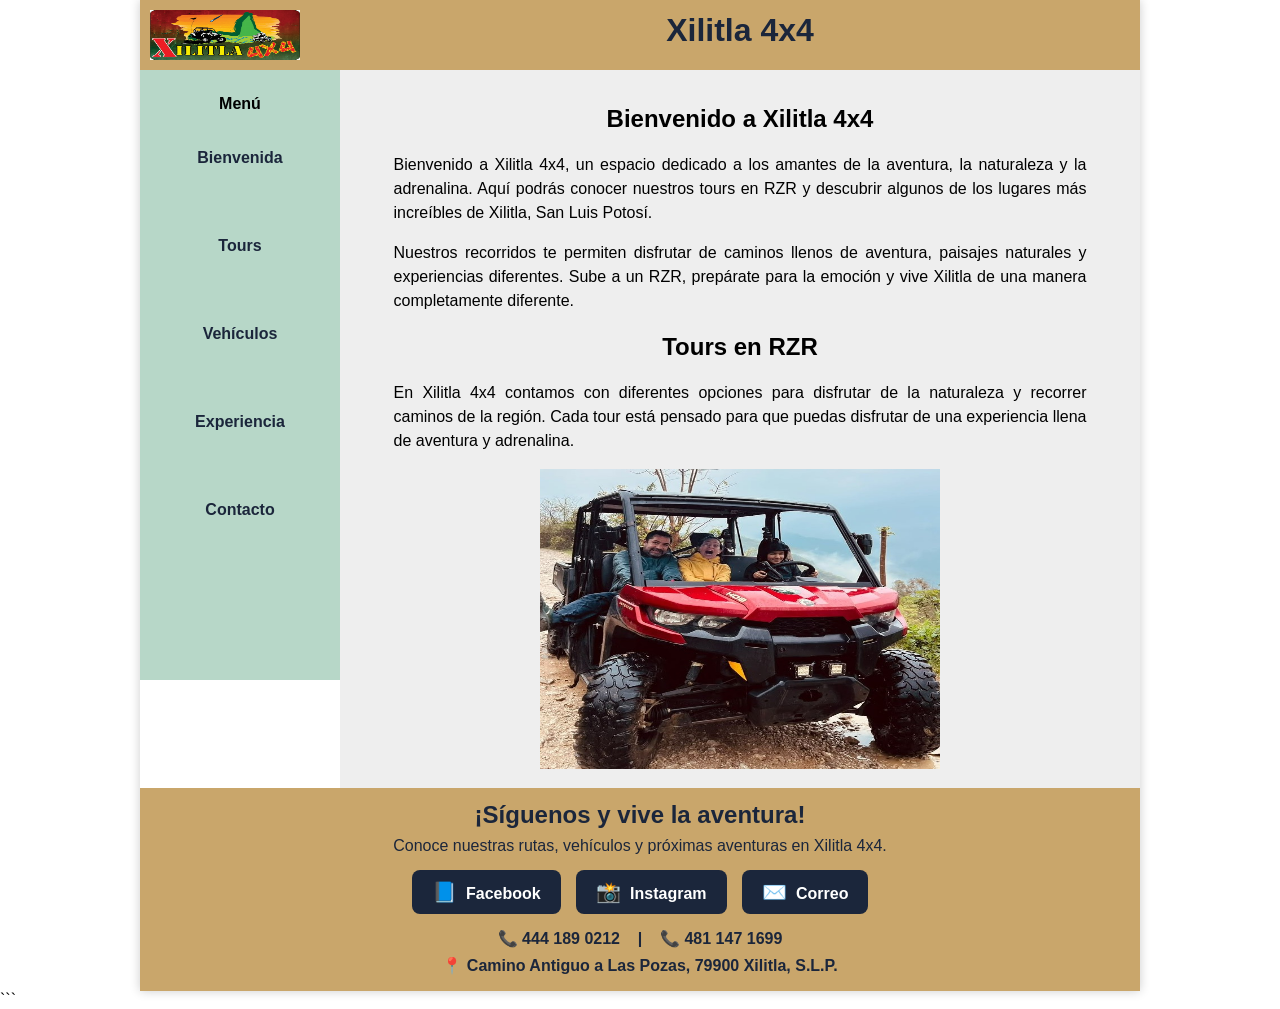
<file: index.html>
<!DOCTYPE html>
<html lang="es">

<head>

    <meta charset="UTF-8">

    <meta name="viewport" content="width=device-width, initial-scale=1.0">

    <title>Bienvenida - Xilitla 4x4</title>

    <link rel="stylesheet" type="text/css" href="style.css">

</head>


<body>


<div id="container">


    <header>

        <div id="logo">

            <img
                src="Xilitla4x41.jpeg"
                width="150px"
                height="50px"
            >

        </div>


        <div id="slogan">

            <h1>
                Xilitla 4x4
            </h1>

        </div>

    </header>


    <nav>

        <b>
            Menú
        </b>

        <br><br><br>


        <a href="index.html">
            Bienvenida
        </a>


        <a href="tours.html">
            Tours
        </a>


        <a href="vehiculos.html">
            Vehículos
        </a>


        <a href="experiencia.html">
            Experiencia
        </a>


        <a href="contacto.html">
            Contacto
        </a>

    </nav>


    <section>


        <h2>
            Bienvenido a Xilitla 4x4
        </h2>


        <p>

            Bienvenido a Xilitla 4x4, un espacio dedicado
            a los amantes de la aventura, la naturaleza y
            la adrenalina. Aquí podrás conocer nuestros
            tours en RZR y descubrir algunos de los lugares
            más increíbles de Xilitla, San Luis Potosí.

        </p>


        <p>

            Nuestros recorridos te permiten disfrutar de
            caminos llenos de aventura, paisajes naturales
            y experiencias diferentes. Sube a un RZR,
            prepárate para la emoción y vive Xilitla de
            una manera completamente diferente.

        </p>


        <h2>
            Tours en RZR
        </h2>


        <p>

            En Xilitla 4x4 contamos con diferentes opciones
            para disfrutar de la naturaleza y recorrer
            caminos de la región. Cada tour está pensado
            para que puedas disfrutar de una experiencia
            llena de aventura y adrenalina.

        </p>


        <div class="imagen">

            <img
                src="Xilitla4x42.jpeg"
                width="400px"
                height="300px"
            >

        </div>


    </section>

<footer>

<h2>¡Síguenos y vive la aventura!</h2>

<p>
Conoce nuestras rutas, vehículos y próximas aventuras
en Xilitla 4x4.
</p>

<div class="redes">

<a href="https://www.facebook.com/" target="_blank">
<span>📘</span>
Facebook
</a>

<a href="https://www.instagram.com/" target="_blank">
<span>📸</span>
Instagram
</a>

<a href="mailto:contacto@xilitla4x4.com">
<span>✉️</span>
Correo
</a>

</div>

<p class="contacto">
📞 444 189 0212 &nbsp;&nbsp; | &nbsp;&nbsp;
📞 481 147 1699
</p>

<p class="contacto">
📍 Camino Antiguo a Las Pozas, 79900 Xilitla, S.L.P.
</p>

</footer>

</div>


</body>

</html>
```
</file>
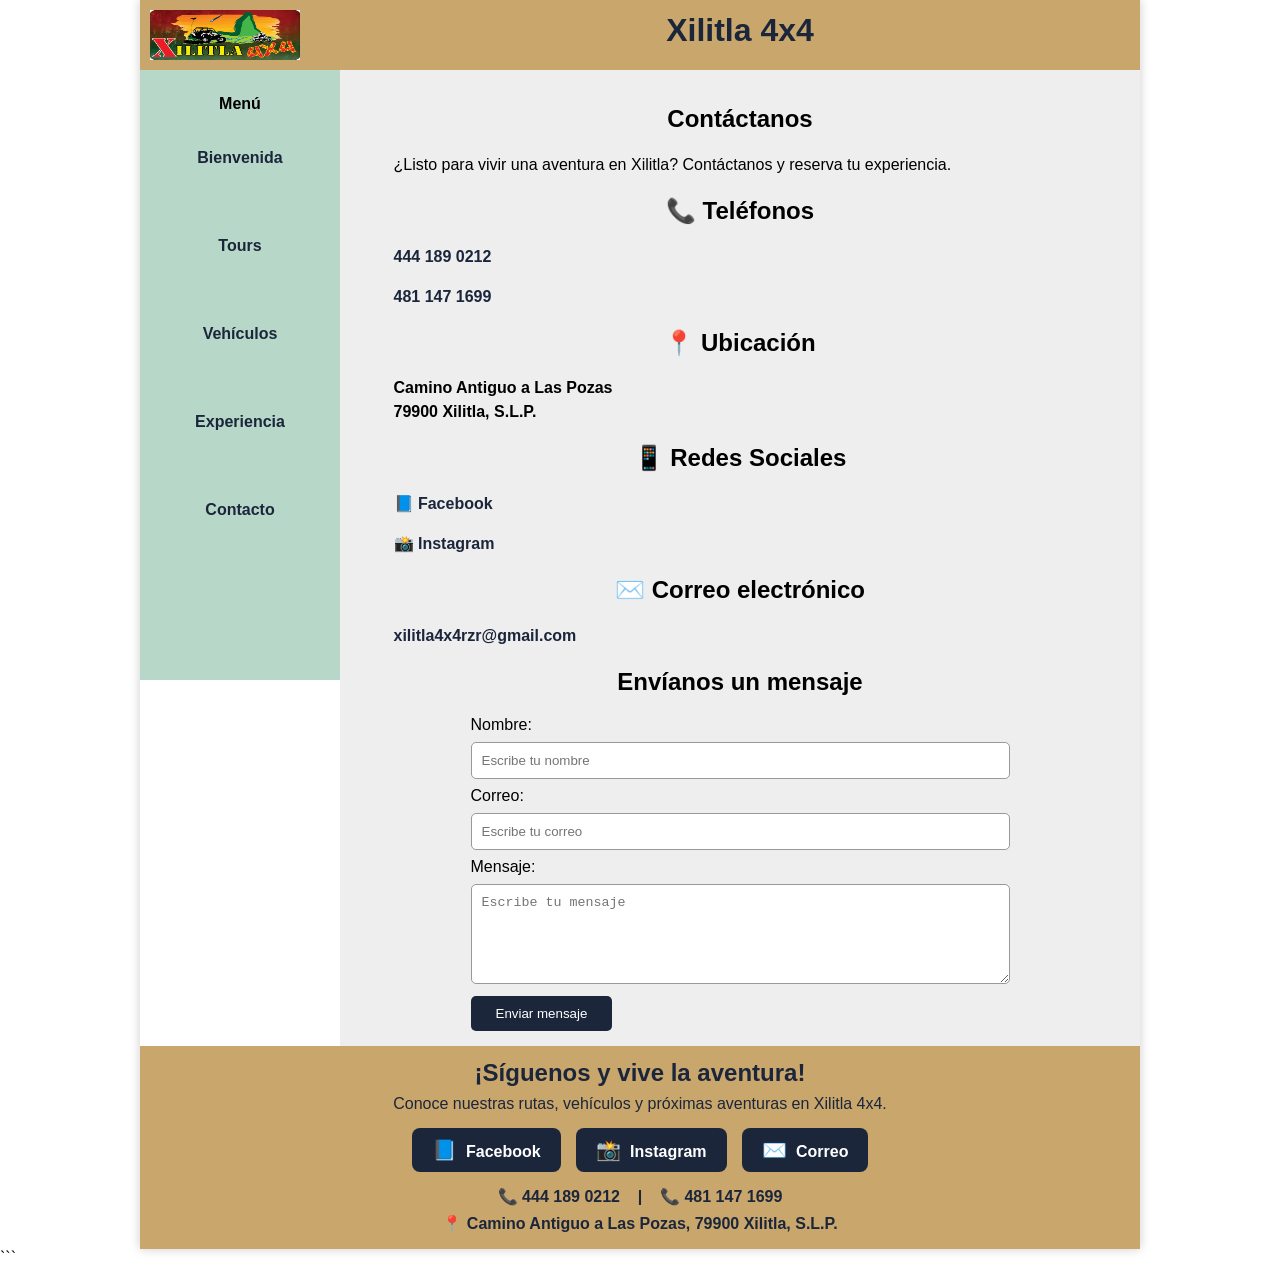
<file: contacto.html>
<!DOCTYPE html>
<html lang="es">

<head>

<meta charset="UTF-8">

<title>Contacto - Xilitla 4x4</title>

<link rel="stylesheet" href="style.css">

<style>

.contacto{
    text-align:center;
}

.contacto a{
    text-decoration:none;
    color:#1B263B;
    font-weight:bold;
}

.formulario{
    text-align:left;
    width:70%;
    margin:auto;
}

input, textarea{
    width:100%;
    padding:10px;
    margin:8px 0;
    border:1px solid #999;
    border-radius:5px;
}

textarea{
    height:100px;
}

button{
    background:#1B263B;
    color:white;
    padding:10px 25px;
    border:0;
    border-radius:5px;
    cursor:pointer;
}

button:hover{
    background:#C76B29;
}

</style>

</head>


<body>

<div id="container">


<header>

<div id="logo">

<img src="Xilitla4x41.jpeg" width="150" height="50">

</div>

<div id="slogan">

<h1>Xilitla 4x4</h1>

</div>

</header>


<nav>

<b>Menú</b>

<br><br><br>

<a href="index.html">Bienvenida</a>

<a href="tours.html">Tours</a>

<a href="vehiculos.html">Vehículos</a>

<a href="experiencia.html">Experiencia</a>

<a href="contacto.html">Contacto</a>

</nav>


<section>


<h2>Contáctanos</h2>

<p>

¿Listo para vivir una aventura en Xilitla?

Contáctanos y reserva tu experiencia.

</p>


<h2>📞 Teléfonos</h2>

<div class="contacto">

<p>

<a href="tel:4441890212">

444 189 0212

</a>

</p>


<p>

<a href="tel:4811471699">

481 147 1699

</a>

</p>

</div>


<h2>📍 Ubicación</h2>

<div class="contacto">

<p>

Camino Antiguo a Las Pozas

<br>

79900 Xilitla, S.L.P.

</p>

</div>


<h2>📱 Redes Sociales</h2>

<div class="contacto">

<p>

<a href="https://www.facebook.com/" target="_blank">

📘 Facebook

</a>

</p>


<p>

<a href="https://www.instagram.com/" target="_blank">

📸 Instagram

</a>

</p>

</div>


<h2>✉️ Correo electrónico</h2>

<div class="contacto">

<p>

<a href="mailto:xilitla4x4rzr@gmail.com">

xilitla4x4rzr@gmail.com

</a>

</p>

</div>


<h2>Envíanos un mensaje</h2>


<div class="formulario">

<form>

<label>Nombre:</label>

<input type="text" placeholder="Escribe tu nombre">


<label>Correo:</label>

<input type="email" placeholder="Escribe tu correo">


<label>Mensaje:</label>

<textarea placeholder="Escribe tu mensaje"></textarea>


<button type="submit">

Enviar mensaje

</button>

</form>

</div>


</section>


<footer>


<h2>¡Síguenos y vive la aventura!</h2>


<p>

Conoce nuestras rutas, vehículos y próximas aventuras

en Xilitla 4x4.

</p>


<div class="redes">


<a href="https://www.facebook.com/" target="_blank">

<span>📘</span>

Facebook

</a>


<a href="https://www.instagram.com/" target="_blank">

<span>📸</span>

Instagram

</a>


<a href="mailto:contacto@xilitla4x4.com">

<span>✉️</span>

Correo

</a>


</div>


<p class="contacto">

📞 444 189 0212

&nbsp;&nbsp; | &nbsp;&nbsp;

📞 481 147 1699

</p>


<p class="contacto">

📍 Camino Antiguo a Las Pozas, 79900 Xilitla, S.L.P.

</p>


</footer>


</div>


</body>

</html>
```
</file>
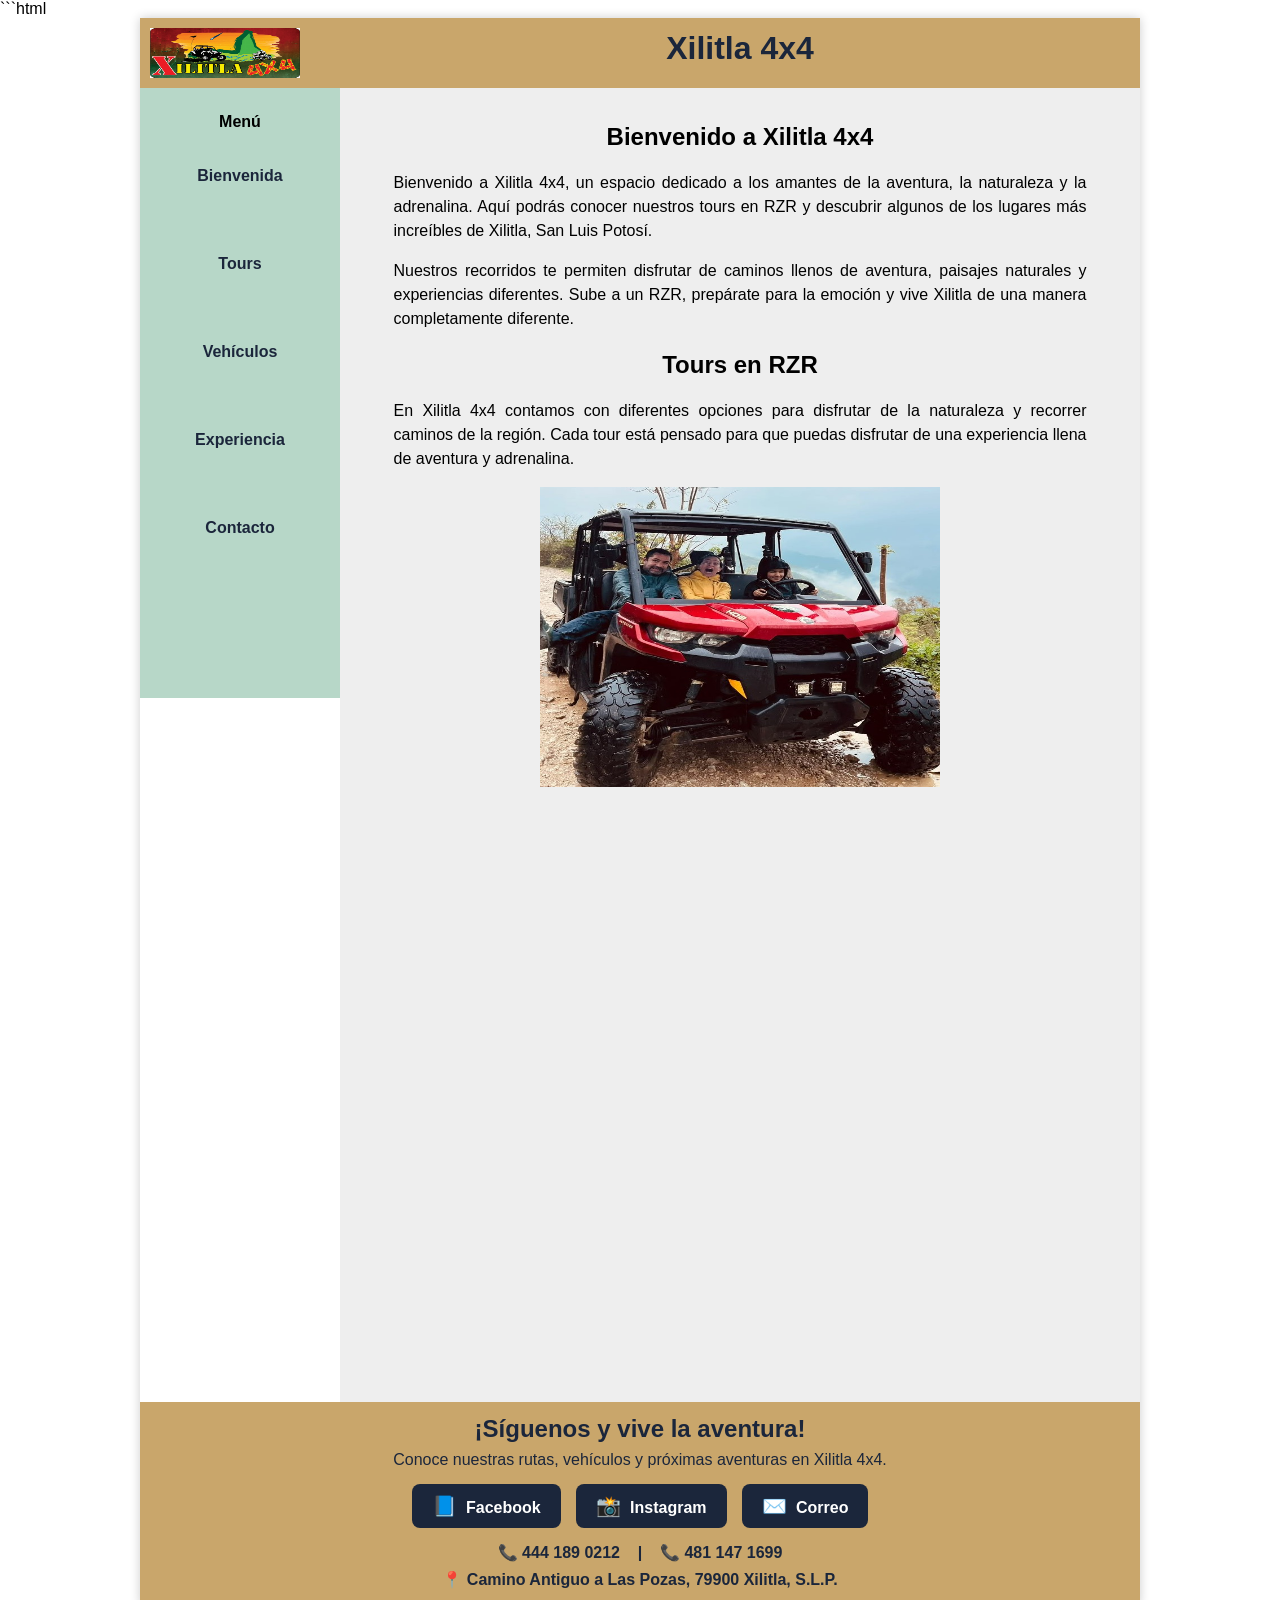
<file: practica div.html>
```html
<!DOCTYPE html>
<html lang="es">

<head>

    <meta charset="UTF-8">

    <meta name="viewport" content="width=device-width, initial-scale=1.0">

    <title>Bienvenida - Xilitla 4x4</title>

    <link rel="stylesheet" type="text/css" href="style.css">

</head>


<body>


<div id="container">


    <header>

        <div id="logo">

            <img
                src="Xilitla4x41.jpeg"
                width="150px"
                height="50px"
            >

        </div>


        <div id="slogan">

            <h1>
                Xilitla 4x4
            </h1>

        </div>

    </header>


    <nav>

        <b>
            Menú
        </b>

        <br><br><br>


        <a href="practica div.html">
            Bienvenida
        </a>


        <a href="tours.html">
            Tours
        </a>


        <a href="vehiculos.html">
            Vehículos
        </a>


        <a href="experiencia.html">
            Experiencia
        </a>


        <a href="contacto.html">
            Contacto
        </a>

    </nav>


    <section>


        <h2>
            Bienvenido a Xilitla 4x4
        </h2>


        <p>

            Bienvenido a Xilitla 4x4, un espacio dedicado
            a los amantes de la aventura, la naturaleza y
            la adrenalina. Aquí podrás conocer nuestros
            tours en RZR y descubrir algunos de los lugares
            más increíbles de Xilitla, San Luis Potosí.

        </p>


        <p>

            Nuestros recorridos te permiten disfrutar de
            caminos llenos de aventura, paisajes naturales
            y experiencias diferentes. Sube a un RZR,
            prepárate para la emoción y vive Xilitla de
            una manera completamente diferente.

        </p>


        <h2>
            Tours en RZR
        </h2>


        <p>

            En Xilitla 4x4 contamos con diferentes opciones
            para disfrutar de la naturaleza y recorrer
            caminos de la región. Cada tour está pensado
            para que puedas disfrutar de una experiencia
            llena de aventura y adrenalina.

        </p>


        <div class="imagen">

            <img
                src="Xilitla4x42.jpeg"
                width="400px"
                height="300px"
            >

        </div>


    </section>

<footer>

<h2>¡Síguenos y vive la aventura!</h2>

<p>
Conoce nuestras rutas, vehículos y próximas aventuras
en Xilitla 4x4.
</p>

<div class="redes">

<a href="https://www.facebook.com/" target="_blank">
<span>📘</span>
Facebook
</a>

<a href="https://www.instagram.com/" target="_blank">
<span>📸</span>
Instagram
</a>

<a href="mailto:contacto@xilitla4x4.com">
<span>✉️</span>
Correo
</a>

</div>

<p class="contacto">
📞 444 189 0212 &nbsp;&nbsp; | &nbsp;&nbsp;
📞 481 147 1699
</p>

<p class="contacto">
📍 Camino Antiguo a Las Pozas, 79900 Xilitla, S.L.P.
</p>

</footer>

</div>


</body>

</html>
```
</file>
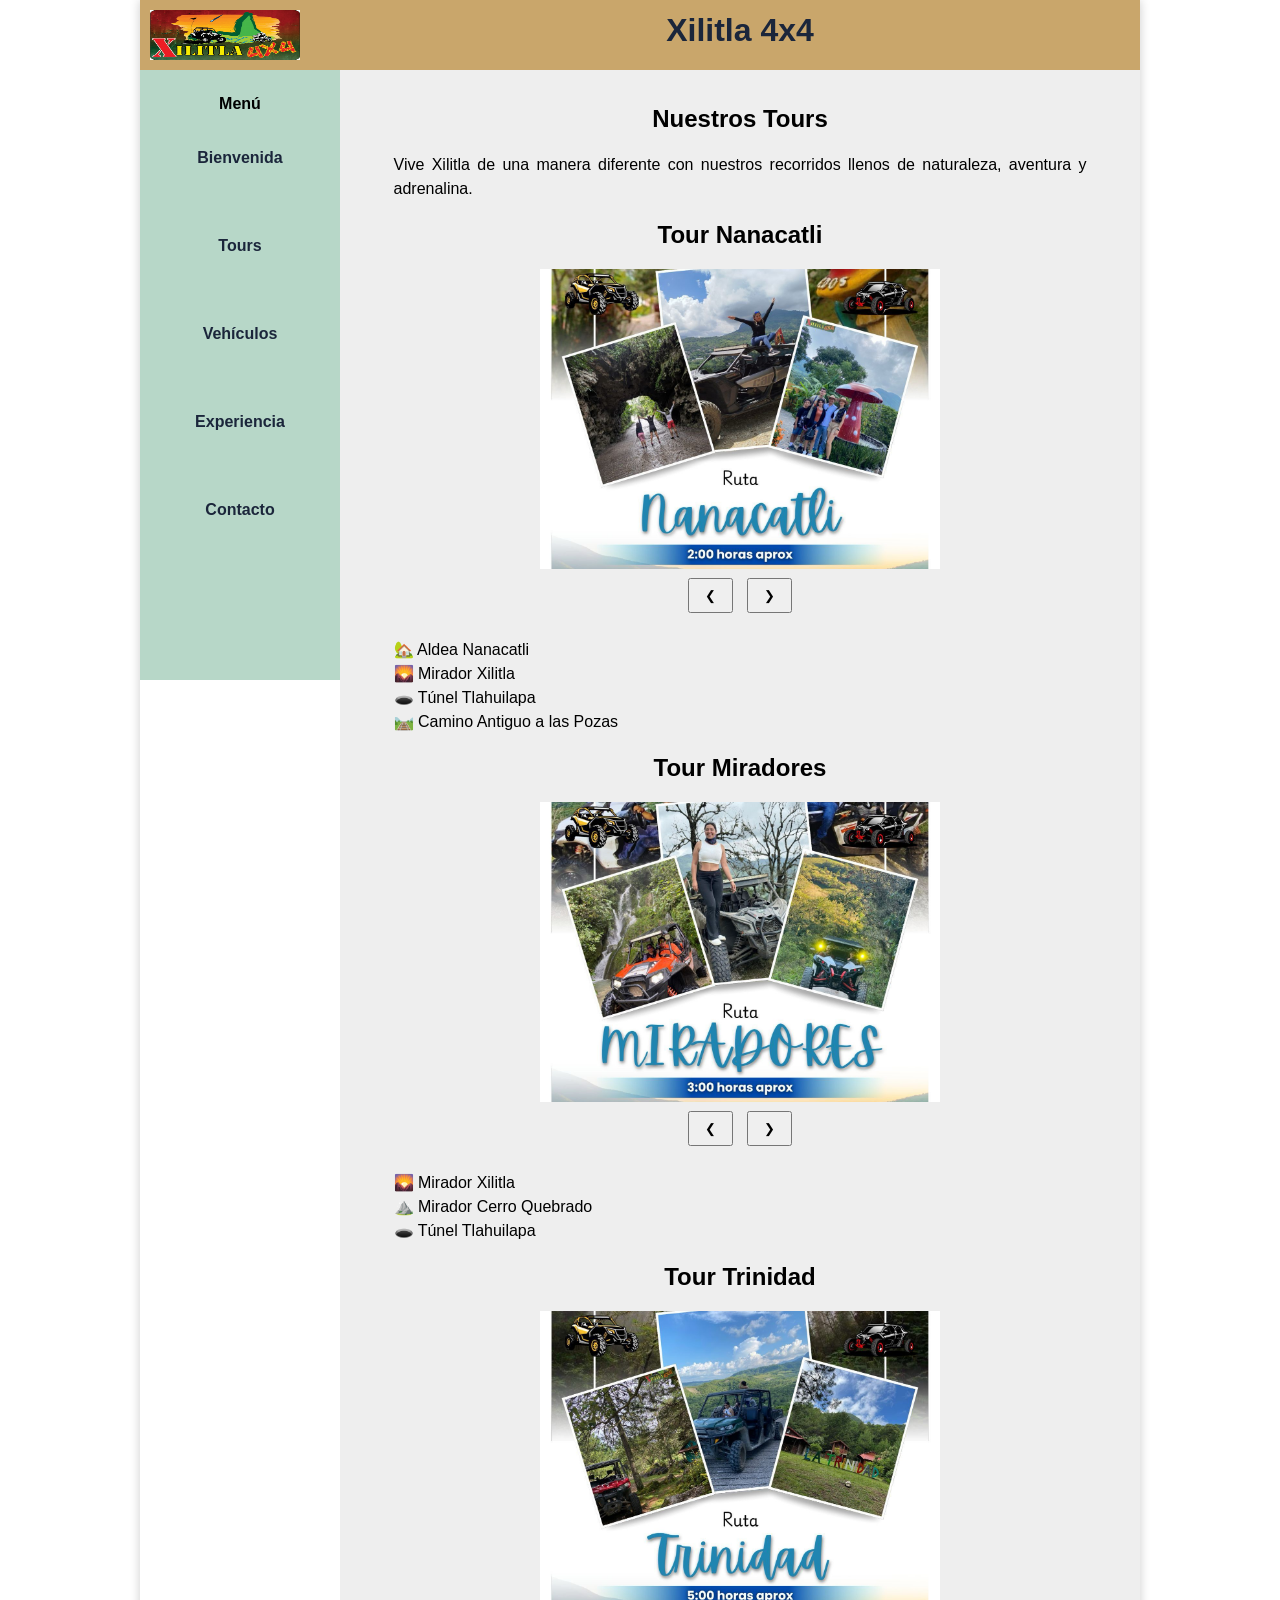
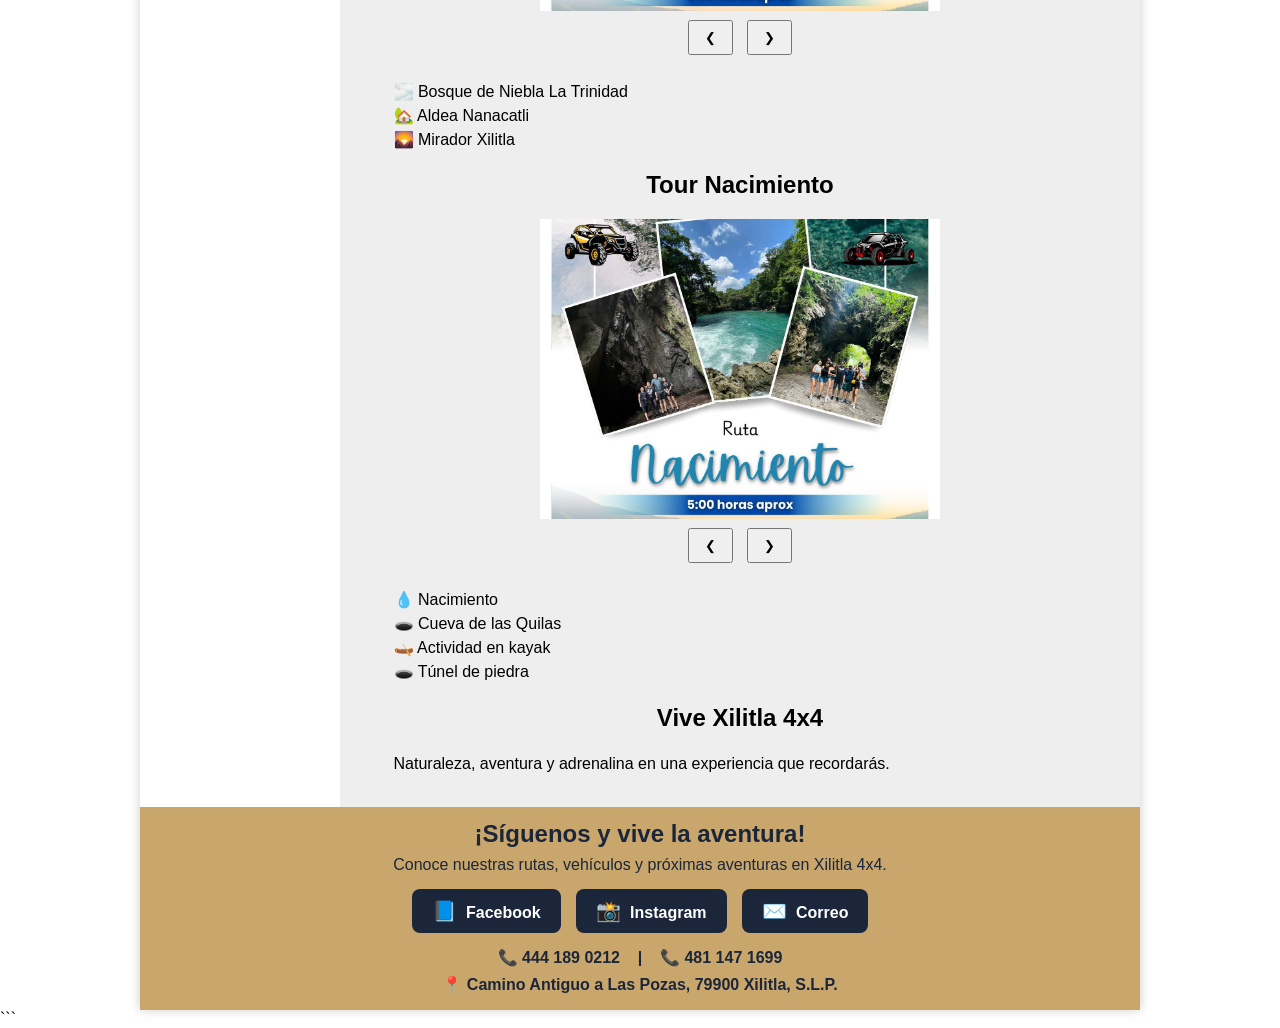
<file: Tours.html>
<!DOCTYPE html>
<html lang="es">
<head>
<meta charset="UTF-8">
<title>Tours - Xilitla 4x4</title>
<link rel="stylesheet" href="style.css">

<style>
.carrusel{text-align:center;margin:20px}
.carrusel img{width:400px;height:300px;object-fit:cover}
button{padding:8px 15px;margin:5px}
</style>
</head>

<body>

<div id="container">

<header>
<div id="logo"><img src="Xilitla4x41.jpeg" width="150" height="50"></div>
<div id="slogan"><h1>Xilitla 4x4</h1></div>
</header>

<nav>
<b>Menú</b><br><br><br>
<a href="index.html">Bienvenida</a>
<a href="tours.html">Tours</a>
<a href="vehiculos.html">Vehículos</a>
<a href="experiencia.html">Experiencia</a>
<a href="contacto.html">Contacto</a>
</nav>

<section>

<h2>Nuestros Tours</h2>

<p>
Vive Xilitla de una manera diferente con nuestros recorridos
llenos de naturaleza, aventura y adrenalina.
</p>

<!-- NANACATLI -->
<h2>Tour Nanacatli</h2>
<div class="carrusel">
<img id="foto1" src="xilitla4x48.jpeg">
<br>
<button onclick="cambiar(0,-1)">❮</button>
<button onclick="cambiar(0,1)">❯</button>
</div>

<p>
🏡 Aldea Nanacatli<br>
🌄 Mirador Xilitla<br>
🕳️ Túnel Tlahuilapa<br>
🛤️ Camino Antiguo a las Pozas
</p>

<!-- MIRADORES -->
<h2>Tour Miradores</h2>
<div class="carrusel">
<img id="foto2" src="ruta miradores.jpeg">
<br>
<button onclick="cambiar(1,-1)">❮</button>
<button onclick="cambiar(1,1)">❯</button>
</div>

<p>
🌄 Mirador Xilitla<br>
⛰️ Mirador Cerro Quebrado<br>
🕳️ Túnel Tlahuilapa
</p>

<!-- TRINIDAD -->
<h2>Tour Trinidad</h2>
<div class="carrusel">
<img id="foto3" src="trinidad.jpeg">
<br>
<button onclick="cambiar(2,-1)">❮</button>
<button onclick="cambiar(2,1)">❯</button>
</div>

<p>
🌫️ Bosque de Niebla La Trinidad<br>
🏡 Aldea Nanacatli<br>
🌄 Mirador Xilitla
</p>

<!-- NACIMIENTO -->
<h2>Tour Nacimiento</h2>
<div class="carrusel">
<img id="foto4" src="naci.jpeg">
<br>
<button onclick="cambiar(3,-1)">❮</button>
<button onclick="cambiar(3,1)">❯</button>
</div>

<p>
💧 Nacimiento<br>
🕳️ Cueva de las Quilas<br>
🛶 Actividad en kayak<br>
🕳️ Túnel de piedra
</p>

<h2>Vive Xilitla 4x4</h2>

<p>
Naturaleza, aventura y adrenalina en una experiencia
que recordarás.
</p>

</section>

<footer>

<h2>¡Síguenos y vive la aventura!</h2>

<p>
Conoce nuestras rutas, vehículos y próximas aventuras
en Xilitla 4x4.
</p>

<div class="redes">

<a href="https://www.facebook.com/" target="_blank">
<span>📘</span>
Facebook
</a>

<a href="https://www.instagram.com/" target="_blank">
<span>📸</span>
Instagram
</a>

<a href="mailto:contacto@xilitla4x4.com">
<span>✉️</span>
Correo
</a>

</div>

<p class="contacto">
📞 444 189 0212 &nbsp;&nbsp; | &nbsp;&nbsp;
📞 481 147 1699
</p>

<p class="contacto">
📍 Camino Antiguo a Las Pozas, 79900 Xilitla, S.L.P.
</p>

</footer>

</div>

<script>

let fotos=[
["xilitla4x48.jpeg","nanacatli.jpeg","xilitla4x43.jpeg","mirador1.jpeg"],
["ruta miradores.jpeg","mirador1.jpeg","cerro quebrado 2.jpeg"],
["trinidad.jpeg","tunel.jpeg","trini.jpeg","trini2.jpeg"],
["naci.jpeg","naci1.jpeg","naci2.jpeg","tunel.jpeg","mirador1.jpeg"]
];

let pos=[0,0,0,0];

function cambiar(c,d){
pos[c]=(pos[c]+d+fotos[c].length)%fotos[c].length;
document.getElementById("foto"+(c+1)).src=fotos[c][pos[c]];
}

</script>

</body>
</html>
```
</file>
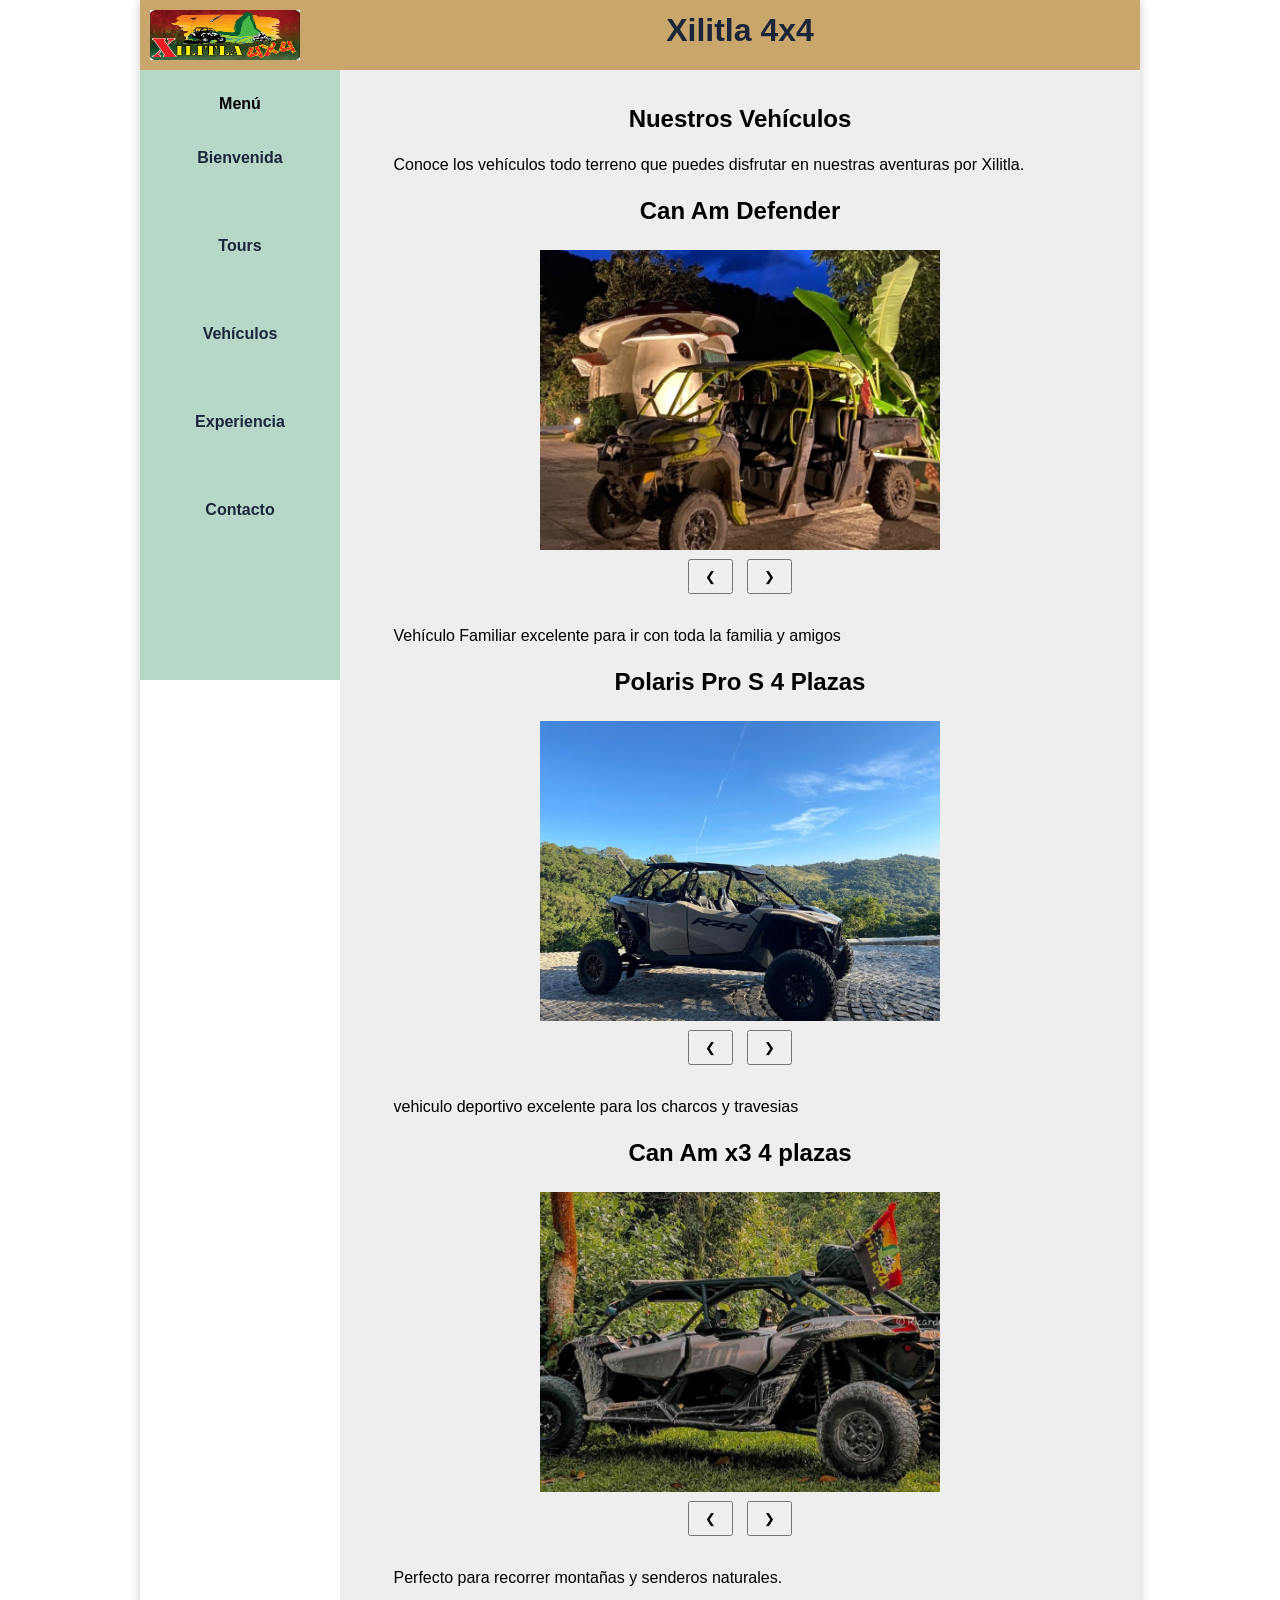
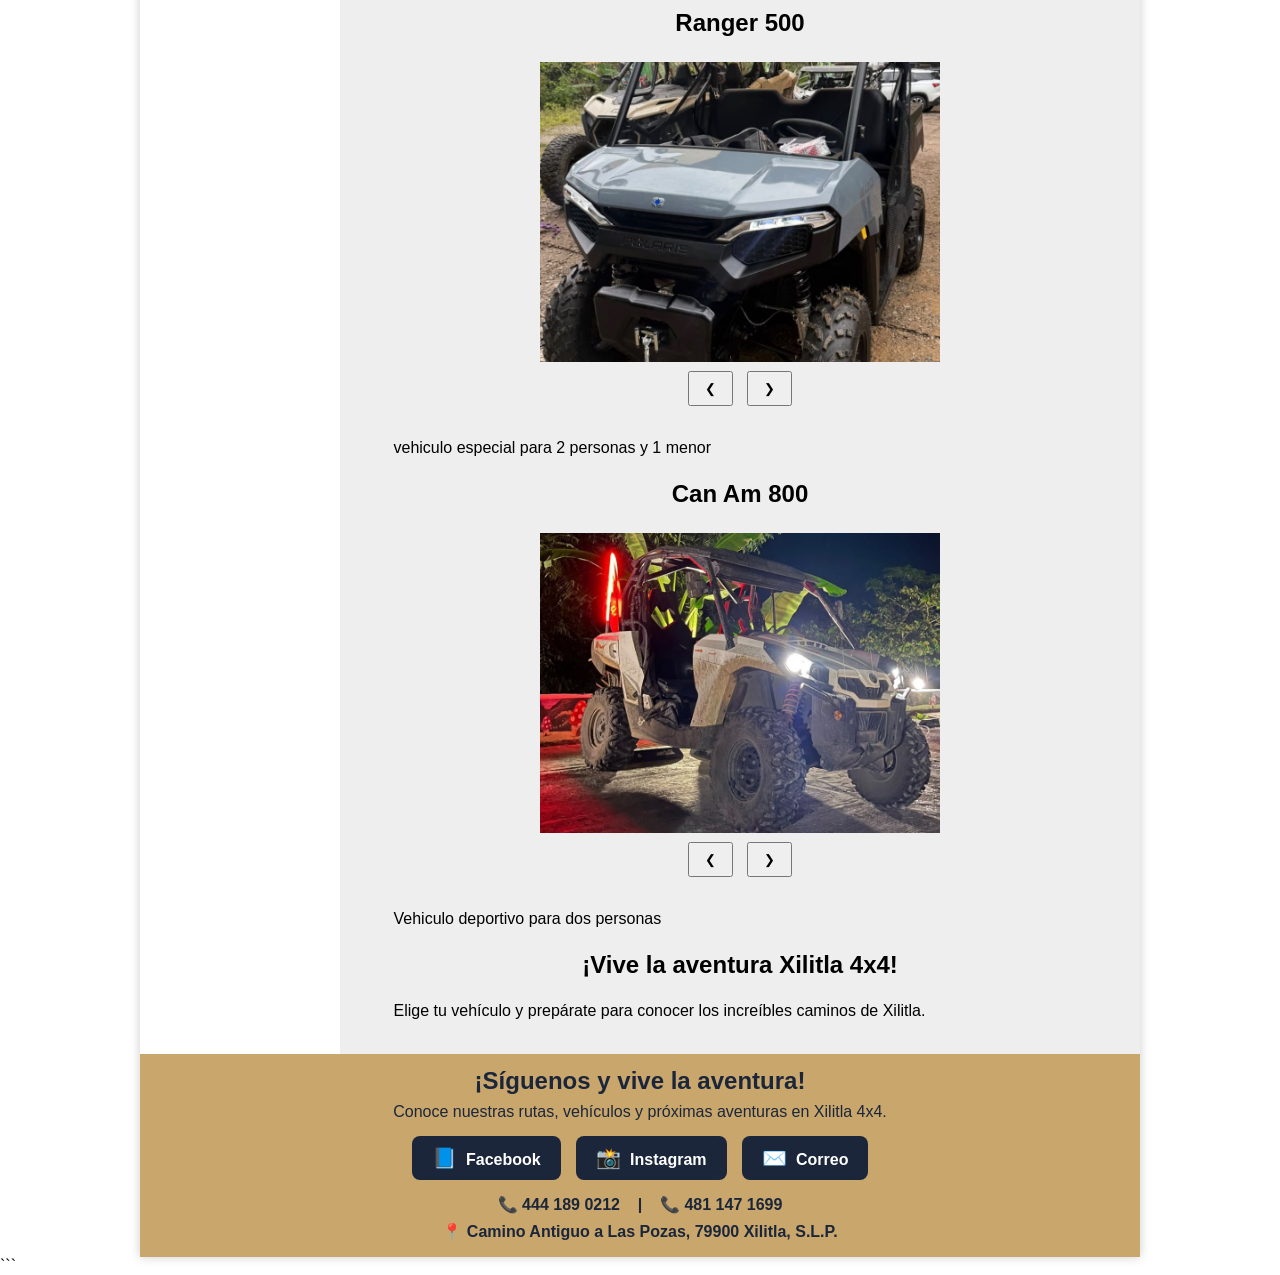
<file: vehiculos.html>
<!DOCTYPE html>
<html lang="es">

<head>
<meta charset="UTF-8">
<title>Vehículos - Xilitla 4x4</title>
<link rel="stylesheet" href="style.css">

<style>
.carrusel{text-align:center;margin:25px}
.carrusel img{width:400px;height:300px;object-fit:cover}
button{padding:8px 15px;margin:5px}
</style>
</head>

<body>

<div id="container">

<header>
<div id="logo">
<img src="Xilitla4x41.jpeg" width="150" height="50">
</div>
<div id="slogan">
<h1>Xilitla 4x4</h1>
</div>
</header>

<nav>
<b>Menú</b><br><br><br>
<a href="index.html">Bienvenida</a>
<a href="tours.html">Tours</a>
<a href="vehiculos.html">Vehículos</a>
<a href="experiencia.html">Experiencia</a>
<a href="contacto.html">Contacto</a>
</nav>

<section>

<h2>Nuestros Vehículos</h2>

<p>
Conoce los vehículos todo terreno que puedes
disfrutar en nuestras aventuras por Xilitla.
</p>


<h2>Can Am Defender</h2>
<div class="carrusel">
<img id="foto1" src="defender.jpeg">
<br>
<button onclick="cambiar(0,-1)">❮</button>
<button onclick="cambiar(0,1)">❯</button>
</div>
<p>Vehículo Familiar excelente para ir con toda la familia y amigos</p>


<h2>Polaris Pro S 4 Plazas</h2>
<div class="carrusel">
<img id="foto2" src="pro.jpeg">
<br>
<button onclick="cambiar(1,-1)">❮</button>
<button onclick="cambiar(1,1)">❯</button>
</div>
<p>vehiculo deportivo excelente para los charcos y travesias</p>


<h2>Can Am x3 4 plazas</h2>
<div class="carrusel">
<img id="foto3" src="x1.jpeg">
<br>
<button onclick="cambiar(2,-1)">❮</button>
<button onclick="cambiar(2,1)">❯</button>
</div>
<p>Perfecto para recorrer montañas y senderos naturales.</p>


<h2>Ranger 500</h2>
<div class="carrusel">
<img id="foto4" src="ranger.jpeg">
<br>
<button onclick="cambiar(3,-1)">❮</button>
<button onclick="cambiar(3,1)">❯</button>
</div>
<p>vehiculo especial para 2 personas y 1 menor </p>


<h2>Can Am 800</h2>
<div class="carrusel">
<img id="foto5" src="canam.jpeg">
<br>
<button onclick="cambiar(4,-1)">❮</button>
<button onclick="cambiar(4,1)">❯</button>
</div>
<p>Vehiculo deportivo para dos personas </p>


<h2>¡Vive la aventura Xilitla 4x4!</h2>

<p>
Elige tu vehículo y prepárate para conocer
los increíbles caminos de Xilitla.
</p>

</section>

<footer>

<h2>¡Síguenos y vive la aventura!</h2>

<p>
Conoce nuestras rutas, vehículos y próximas aventuras
en Xilitla 4x4.
</p>

<div class="redes">

<a href="https://www.facebook.com/" target="_blank">
<span>📘</span>
Facebook
</a>

<a href="https://www.instagram.com/" target="_blank">
<span>📸</span>
Instagram
</a>

<a href="mailto:contacto@xilitla4x4.com">
<span>✉️</span>
Correo
</a>

</div>

<p class="contacto">
📞 444 189 0212 &nbsp;&nbsp; | &nbsp;&nbsp;
📞 481 147 1699
</p>

<p class="contacto">
📍 Camino Antiguo a Las Pozas, 79900 Xilitla, S.L.P.
</p>

</footer>

</div>

<script>

let fotos=[
["defender.jpeg","Xilitla4x42.jpeg","Xilitla4x43.jpeg"],
["pro.jpeg","pro1.jpeg","pro2.jpeg"],
["x1.jpeg","x2.jpeg","x3.jpeg"],
["ranger.jpeg","ranger1.jpeg","ranger2.jpeg"],
["canam.jpeg","canam2.jpeg","canam2.jpeg"]
];

let pos=[0,0,0,0,0];

function cambiar(c,d){
pos[c]=(pos[c]+d+3)%3;
document.getElementById("foto"+(c+1)).src=fotos[c][pos[c]];
}

</script>

</body>
</html>
```
</file>
<file: style.css>
* {
    box-sizing: border-box;
}

body {
    margin: 0;
    font-family: 'Gill Sans', 'Gill Sans MT', Calibri, 'Trebuchet MS', sans-serif;
}

#container {
    width: 1000px;
    margin: 0 auto;
    box-shadow: 0px 0px 10px rgba(0,0,0,0.2);
}

header {
    background-color: #C9A66B;
    height: 70px;
    display: flex;
    position: relative;
}

#logo {
    width: 200px;
}

#logo img {
    width: 150px;
    height: 50px;
    display: block;
    margin: 10px;
}

#slogan {
    width: 800px;
}

h1 {
    color: #1B263B;
    text-align: center;
    margin: 0;
    padding-top: 12px;
}

nav {
    background-color: #B7D7C8;
    width: 200px;
    min-height: 610px;
    float: left;
    text-align: center;
    padding-top: 25px;
}

nav a {
    text-decoration: none;
    display: block;
    margin-bottom: 70px;
    color: #1B263B;
    font-weight: bold;
}

nav a:hover {
    text-decoration: underline;
}

section {
    background-color: #EEEEEE;
    min-height: 610px;
    width: 800px;
    float: left;
    padding: 15px;
}

section h2 {
    text-align: center;
    margin-left: 5%;
    margin-right: 5%;
}

section p {
    text-align: justify;
    margin-left: 5%;
    margin-right: 5%;
    line-height: 1.5;
}

.frase {
    text-align: center !important;
    font-size: 20px;
}

.imagen {
    text-align: center;
    width: 100%;
    height: 100%;
    object-fit: contain;
    display: block;
}

footer {
    color: #1B263B;
    background-color: #C9A66B;
    clear: both;
    text-align: center;
    padding: 8px;
}


footer h2 {
    margin: 5px;
    color: #1B263B;
}

footer p {
    margin: 8px;
}

.redes {
    display: flex;
    justify-content: center;
    gap: 15px;
    margin: 15px 0;
}

.redes a {
    text-decoration: none;
    color: white;
    background-color: #1B263B;
    padding: 10px 20px;
    border-radius: 8px;
    font-weight: bold;
    transition: 0.3s;
}

.redes a:hover {
    background-color: #C76B29;
    transform: scale(1.08);
}

.redes span {
    font-size: 20px;
    margin-right: 5px;
}

.contacto {
    font-weight: bold;
    font-size: 16px;
}
```
</file>
